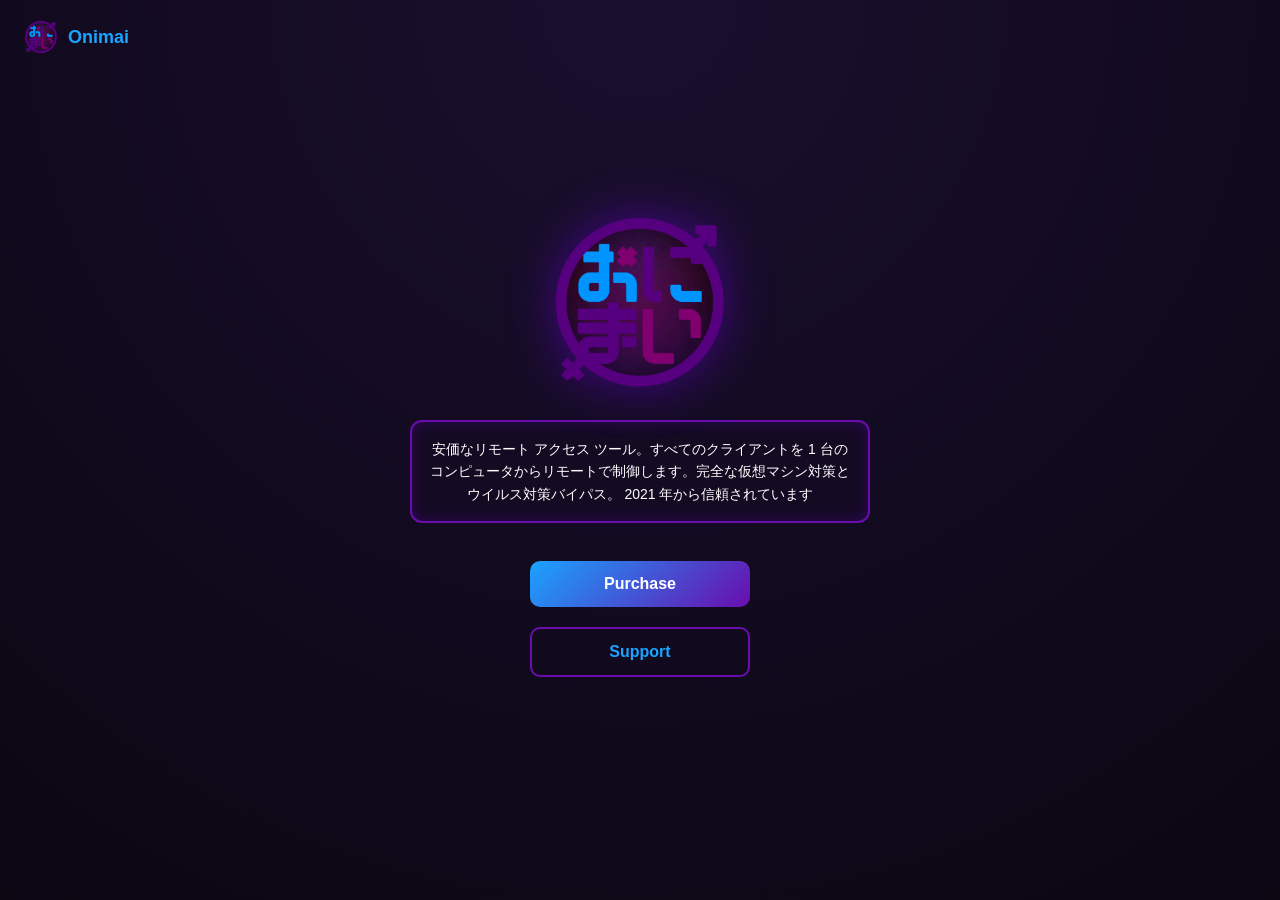
<file: index.html>
<!DOCTYPE html>
<html lang="en">
<head>
<meta charset="UTF-8">
<title>Onimai</title>
<style>
    :root {
        --purple: #6a0dad;
        --purple-dark: #3b0a52;
        --cyan: #1aa3ff;
        --bg: #0b0612;
    }

    * {
        box-sizing: border-box;
        font-family: "Segoe UI", sans-serif;
    }

    body {
        margin: 0;
        background: radial-gradient(circle at top, #1a0f2e, var(--bg));
        color: white;
        height: 100vh;
        display: flex;
        flex-direction: column;
        align-items: center;
        justify-content: center;
    }

    /* Top-left branding */
    .top-left {
        position: absolute;
        top: 20px;
        left: 24px;
        display: flex;
        align-items: center;
        gap: 10px;
    }

    .top-left img {
        width: 34px;
        height: 34px;
    }

    .top-left span {
        font-size: 18px;
        font-weight: 600;
        color: var(--cyan);
    }

    .container {
        text-align: center;
        width: 100%;
        max-width: 500px;
        padding: 0 20px;
    }

    .main-icon {
        width: 180px;
        margin-bottom: 24px;
        filter: drop-shadow(0 0 25px rgba(122, 0, 255, 0.45));
    }

    .description {
        width: 100%;
        padding: 16px;
        margin-bottom: 28px;
    
        background: rgba(20, 10, 35, 0.85);
        color: white;
    
        border: 2px solid var(--purple);
        border-radius: 12px;
    
        font-size: 14px;
        line-height: 1.6;
        text-align: center;
    
        box-shadow: inset 0 0 15px rgba(122, 0, 255, 0.25);
    }


    .description::placeholder {
        color: rgba(200, 170, 255, 0.5);
    }

    .description:focus {
        border-color: var(--cyan);
        box-shadow: 0 0 18px rgba(26, 163, 255, 0.45);
    }

    .btn {
        width: 220px;
        padding: 14px;
        margin: 10px 0;
        font-size: 16px;
        font-weight: 600;
        border-radius: 10px;
        border: none;
        cursor: pointer;
        transition: all 0.25s ease;
    }

    .purchase {
        background: linear-gradient(135deg, var(--cyan), var(--purple));
        color: white;
    }

    .purchase:hover {
        transform: translateY(-2px);
        box-shadow: 0 0 20px rgba(26, 163, 255, 0.6);
    }

    .support {
        background: transparent;
        color: var(--cyan);
        border: 2px solid var(--purple);
    }

    .support:hover {
        background: var(--purple-dark);
        box-shadow: 0 0 15px rgba(106, 13, 173, 0.6);
    }
</style>
</head>
<body>

<!-- Top-left -->
<div class="top-left">
    <img src="onimai.png" alt="Onimai Icon">
    <span>Onimai</span>
</div>

<!-- Center -->
<div class="container">
    <img src="onimai.png" alt="Onimai Logo" class="main-icon">

    <div class="description">
        安価なリモート アクセス ツール。すべてのクライアントを 1 台のコンピュータからリモートで制御します。完全な仮想マシン対策とウイルス対策バイパス。 2021 年から信頼されています
    </div>


    <button class="btn purchase">Purchase</button>
    <br>
    <button class="btn support">Support</button>
</div>

</body>
</html>
</file>
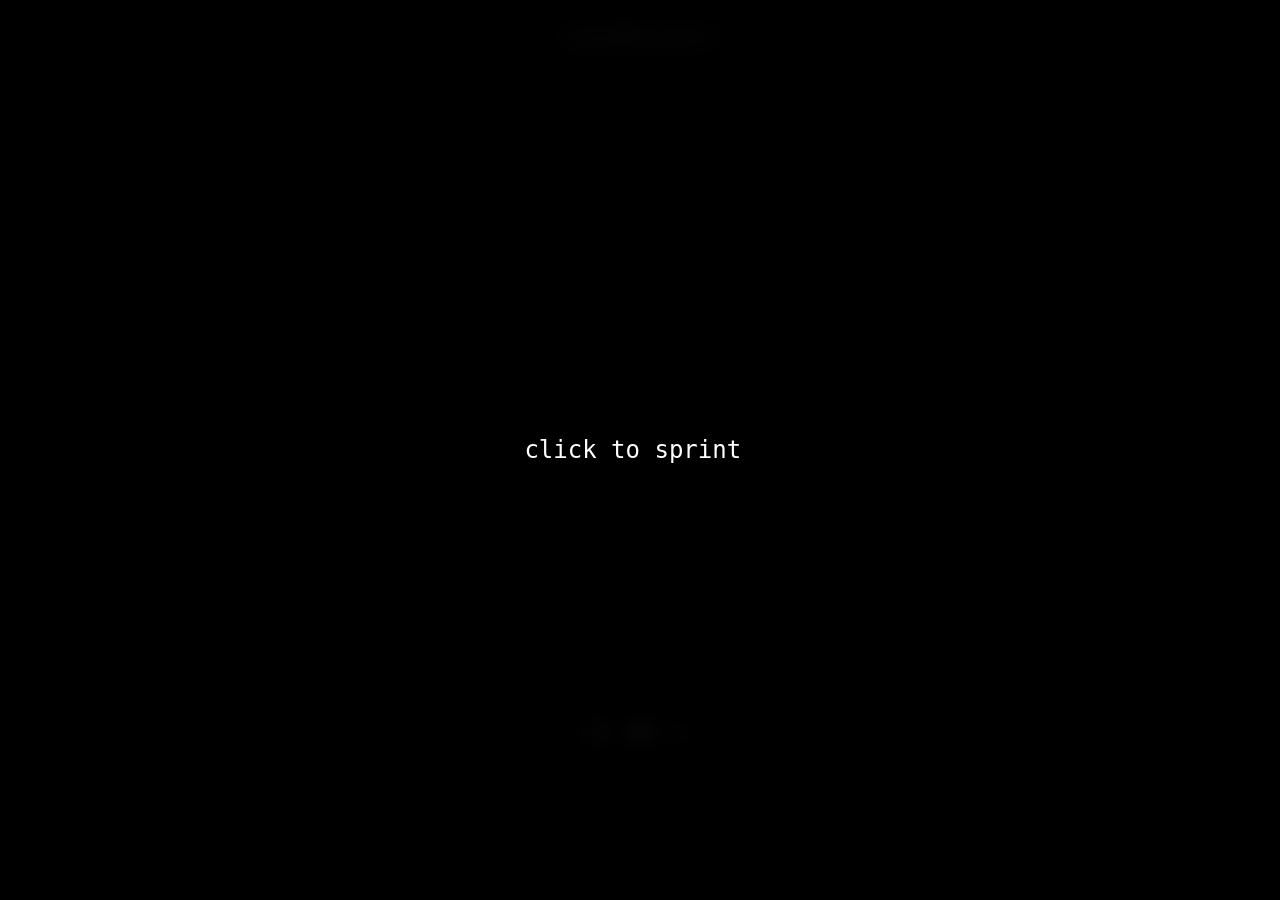
<file: outsekky/index.html>
<!DOCTYPE html>
<html lang="en">
<head>
    <meta charset="UTF-8">
    <meta name="viewport" content="width=device-width, initial-scale=1.0">
    <title>outsector' profile</title>
    <link rel="icon" type="image/x-icon" href="/assets/favicon.ico">

    
    <style>
        * {
            margin: 0;
            padding: 0;
            box-sizing: border-box;
            font-family: 'SimSun', monospace;
        }


        body {
            background-color: #000;
            color: #fff;
            overflow: hidden;
        }

        .container {
            width: 100%;
            height: 100vh;
            position: relative;
        }

        #background {
            position: fixed;
            top: 0;
            left: 0;
            width: 100%;
            height: 100%;
            object-fit: cover;
            z-index: 1;
            pointer-events: none;
        }

        .hidden {
            display: none !important;
        }

        
        .controls {
            position: fixed;
            bottom: calc(50% - 240px - 10px);
            left: 50%;
            transform: translateX(-50%);
            display: flex;
            gap: 10px;
            z-index: 20;
            background: rgba(0, 0, 0, 0.7);
            padding: 5px 10px;
            border-radius: 20px;
            backdrop-filter: blur(5px);
        }

        .theme-button {
            width: 30px;
            height: 30px;
            border-radius: 50%;
            border: 2px solid rgba(255, 255, 255, 0.3);
            background-color: rgba(0, 0, 0, 0.5);
            cursor: pointer;
            display: flex;
            align-items: center;
            justify-content: center;
            transition: all 0.3s;
            font-size: 14px;
            font-weight: bold;
        }

        .theme-button:hover {
            transform: scale(1.1);
            border-color: rgba(255, 255, 255, 0.8);
        }

        
        .volume-control {
            display: flex;
            align-items: center;
            gap: 8px;
        }

        .volume-icon {
            width: 20px;
            height: 20px;
            cursor: pointer;
            display: flex;
            color: white;
        }

        .slider {
            -webkit-appearance: none;
            appearance: none;
            width: 80px;
            height: 5px;
            border-radius: 5px;
            background: rgba(255, 255, 255, 0.3);
            outline: none;
        }

        .slider::-webkit-slider-thumb {
            -webkit-appearance: none;
            appearance: none;
            width: 12px;
            height: 12px;
            border-radius: 50%;
            background: white;
            cursor: pointer;
        }

        
        .transparency-control {
            display: flex;
            align-items: center;
            gap: 8px;
        }

        .transparency-icon {
            width: 20px;
            height: 20px;
            color: white;
        }

        
        .top-controls {
            position: fixed;
            bottom: calc(50% - 240px - 60px);
            left: 50%;
            transform: translateX(-50%);
            display: flex;
            align-items: center;
            gap: 15px;
            z-index: 20;
            background: rgba(0, 0, 0, 0.7);
            padding: 8px 12px;
            border-radius: 20px;
            backdrop-filter: blur(5px);
        }

        
        #profile-block {
            position: fixed;
            top: 50%;
            left: 50%;
            transform: translate(-50%, -50%);
            width: 820px;
            min-height: 332px;
            background: rgba(0, 0, 0, 0.7);
            border: 1px solid rgba(255, 255, 255, 0.2);
            padding: 20px;
            border-radius: 15px;
            z-index: 20;
            display: flex;
            flex-direction: column;
            gap: 15px;
            backdrop-filter: blur(10px);
            opacity: 0;
            transform-style: preserve-3d;
            transition: transform 0.5s ease-out;
            pointer-events: auto;
        }

        .profile-header {
            display: flex;
            align-items: flex-start;
            gap: 15px;
        }

        .profile-container {
            position: relative;
            width: 150px;
            height: 150px;
        }

        .profile-container::after {
            content: '';
            position: absolute;
            top: -2px;
            left: -2px;
            right: -2px;
            bottom: -2px;
            border-radius: 50%;
            background: radial-gradient(
                circle at 10px 10px,
                var(--primary-color, #00CED1) 10%,
                transparent 15%
            );
            animation: orbit 3s linear infinite;
            z-index: -1;
            filter: blur(1px);
            box-shadow: none;
        }

        .profile-container.fast-orbit::after {
            animation: fast-orbit 0.5s linear forwards;
        }

        .profile-picture {
            width: 150px;
            height: 150px;
            border-radius: 50%;
            object-fit: cover;
            cursor: pointer;
            pointer-events: auto;
            opacity: 1 !important;
        }

        .profile-info {
            flex: 1;
            display: flex;
            flex-direction: column;
        }

        .name-and-badges {
            display: flex;
            align-items: center;
            gap: 10px;
            margin-bottom: 10px;
        }

        #profile-name {
            font-family: 'SimSun', monospace;
            font-size: 32px;
            font-weight: bold;
            letter-spacing: 3px;
            color: #fff;
            filter: drop-shadow(0 0 8px rgba(255, 255, 255, 0.7));
            opacity: 1 !important;
        }

        .badge-group {
            display: flex;
            flex-wrap: wrap;
            gap: 8px;
        }

        .badge-container {
            position: relative;
            pointer-events: auto;
            opacity: 1 !important;
        }

        .badge-container .tooltip {
            visibility: hidden;
            width: 120px;
            background-color: rgba(0, 0, 0, 0.8);
            color: #fff;
            text-align: center;
            border-radius: 6px;
            padding: 5px 0;
            position: absolute;
            z-index: 100;
            bottom: 125%;
            left: 50%;
            margin-left: -60px;
            opacity: 0;
            transition: opacity 0.3s;
        }

        .badge-container:hover .tooltip {
            visibility: visible;
            opacity: 1 !important;
        }

        .badge-box {
            background: rgba(255, 255, 255, 0.15);
            padding: 2px;
            border-radius: 15px;
            display: inline-block;
        }

        .badge-box-inner {
            background: rgba(0, 0, 0, 0.5);
            padding: 5px;
            border-radius: 12px;
            display: flex;
            gap: 8px;
            box-shadow: inset 0 0 10px rgba(255, 255, 255, 0.2);
        }

        .badge {
            width: 22px;
            height: 22px;
            transition: transform 0.3s;
            pointer-events: auto;
            opacity: 1 !important;
        }

        .badge:hover {
            transform: scale(1.2);
        }

        #profile-bio {
            color: rgba(255, 255, 255, 0.8);
            font-size: 18px;
            line-height: 1.5;
            margin-bottom: 10px;
            opacity: 1 !important;
        }

        .bio-separator {
            width: 100%;
            height: 1px;
            background: rgba(255, 255, 255, 0.2);
            margin: 20px 0;
            opacity: 1 !important;
        }

        .profile-footer {
            display: flex;
            flex-direction: column;
            gap: 5px;
            width: 100%;
            margin-top: auto;
        }

        .visitor-counter {
            display: flex;
            align-items: center;
            gap: 8px;
            background: rgba(255, 255, 255, 0.1);
            padding: 8px 15px;
            border-radius: 20px;
            font-size: 14px;
            align-self: flex-start;
            position: relative;
            pointer-events: auto;
            opacity: 1 !important;
        }

        .visitor-icon {
            width: 18px;
            height: 18px;
            color: white;
            opacity: 1 !important;
        }

        .visitor-counter .tooltip {
            visibility: hidden;
            width: 120px;
            background-color: rgba(0, 0, 0, 0.8);
            color: #fff;
            text-align: center;
            border-radius: 6px;
            padding: 5px 0;
            position: absolute;
            z-index: 100;
            top: -35px;
            left: 50%;
            margin-left: -60px;
            opacity: 0;
            transition: opacity 0.3s;
        }

        .visitor-counter:hover .tooltip {
            visibility: visible;
            opacity: 1 !important;
        }

        #visitor-count {
            opacity: 1 !important;
        }

        .social-links {
            display: flex;
            justify-content: center;
            gap: 12px;
            margin-top: 0;
            pointer-events: auto;
            opacity: 1 !important;
        }

        .social-icon {
            width: 36px;
            height: 36px;
            transition: transform 0.3s ease;
            filter: drop-shadow(0 0 8px rgba(255, 255, 255, 0.7));
            pointer-events: auto;
            opacity: 1 !important;
        }

        .social-icon:hover {
            transform: scale(1.4) rotateY(15deg);
        }

        
        #skills-block {
            position: fixed;
            top: 50%;
            left: 50%;
            transform: translate(-50%, -50%);
            width: 820px;
            min-height: 332px;
            background: rgba(0, 0, 0, 0.7);
            border: 1px solid rgba(255, 255, 255, 0.2);
            padding: 20px;
            border-radius: 15px;
            z-index: 20;
            display: flex;
            flex-direction: column;
            gap: 15px;
            backdrop-filter: blur(10px);
            transform-style: preserve-3d;
            transition: transform 0.5s ease-out;
        }

        .skills-title {
            text-align: center;
            font-size: 24px;
            margin-bottom: 15px;
        }

        .skill {
            display: flex;
            flex-direction: column;
            gap: 5px;
        }

        .skill-name {
            display: flex;
            justify-content: space-between;
            align-items: center;
        }

        .skill-icon {
            width: 22px;
            height: 22px;
            margin-right: 8px;
        }

        .skill-bar-container {
            height: 10px;
            background: rgba(255, 255, 255, 0.1);
            border-radius: 5px;
            overflow: hidden;
        }

        .skill-bar {
            height: 100%;
            border-radius: 5px;
            width: 0%;
            transition: width 2s;
        }

        #python-bar {
            background: linear-gradient(90deg, #3672cc, #174ea0);
        }

        #java-bar {
            background: linear-gradient(90deg, #4facfe, #00f2fe);
        }

        #css3-bar {
            background: linear-gradient(90deg, #2258eb, #416ee9);
        }

        #html5-bar {
            background: linear-gradient(90deg, #ee6516, #b94909);
        }

        #javascript-bar {
            background: linear-gradient(90deg, #d8c629, #d8c629);
        }

        #nodejs-bar {
            background: linear-gradient(90deg, #4c8547, #3e8b37);
        }

        #typescript-bar {
            background: linear-gradient(90deg, #2d79c7, #1d62a7);
        }

        #csharp-bar {
            background: linear-gradient(90deg, #6921dd, #4b14a3);
        }

        
        #results-button-container {
            position: fixed;
            top: 20px;
            left: 50%;
            transform: translateX(-50%);
            z-index: 20;
        }

        #results-theme {
            background: rgba(0, 0, 0, 0.7);
            color: white;
            border: 1px solid rgba(255, 255, 255, 0.3);
            padding: 8px 15px;
            border-radius: 20px;
            cursor: pointer;
            font-family: 'SimSun', monospace;
            font-size: 14px;
            backdrop-filter: blur(5px);
            transition: all 0.3s;
        }

        #results-theme:hover {
            background: rgba(0, 0, 0, 0.9);
            border-color: rgba(255, 255, 255, 0.8);
        }

        #results-hint {
            position: absolute;
            background: rgba(0, 0, 0, 0.8);
            color: white;
            padding: 8px 12px;
            border-radius: 10px;
            font-size: 12px;
            width: 180px;
            text-align: center;
            pointer-events: none;
            z-index: 25;
            backdrop-filter: blur(5px);
            border: 1px solid rgba(255, 255, 255, 0.2);
        }

        #results-hint::before {
            content: '';
            position: absolute;
            top: -10px;
            left: 50%;
            transform: translateX(-50%);
            border-width: 0 10px 10px 10px;
            border-style: solid;
            border-color: transparent transparent rgba(0, 0, 0, 0.8) transparent;
        }

        
        .home-theme #profile-block,
        .home-theme #skills-block {
            border-color: rgba(0, 195, 255, 0.5);
        }

        .hacker-theme #profile-block,
        .hacker-theme #skills-block {
            border-color: rgba(0, 255, 0, 0.5);
        }

        .rain-theme #profile-block,
        .rain-theme #skills-block {
            border-color: rgba(100, 149, 237, 0.5);
        }

        .anime-theme #profile-block,
        .anime-theme #skills-block {
            border-color: rgba(255, 0, 255, 0.5);
        }

        .car-theme #profile-block,
        .car-theme #skills-block {
            border-color: rgba(255, 165, 0, 0.5);
        }

        
        .glitch {
            animation: glitch 0.2s ease-in-out;
        }

        @keyframes glitch {
            0% {
                transform: translate(0);
            }
            20% {
                transform: translate(-2px, 2px);
            }
            40% {
                transform: translate(-2px, -2px);
            }
            60% {
                transform: translate(2px, 2px);
            }
            80% {
                transform: translate(2px, -2px);
            }
            100% {
                transform: translate(0);
            }
        }

        @keyframes orbit {
            0% {
                transform: rotate(0deg);
            }
            100% {
                transform: rotate(360deg);
            }
        }

        @keyframes fast-orbit {
            0% {
                transform: rotate(0deg);
            }
            100% {
                transform: rotate(360deg);
            }
        }

        
        .cursor-trail {
            position: fixed;
            pointer-events: none;
            z-index: 9999;
        }

        .cursor-trail-dot {
            position: absolute;
            width: 6px;
            height: 6px;
            background-color: rgba(255, 255, 255, 0.8);
            border-radius: 50%;
            transform: translate(-50%, -50%);
            transition: opacity 0.3s ease;
        }

        
        #start-screen {
            position: fixed;
            top: 0;
            left: 0;
            width: 100%;
            height: 100vh;
            background: rgba(0, 0, 0, 0.9);
            backdrop-filter: blur(10px);
            display: flex;
            align-items: center;
            justify-content: center;
            z-index: 30;
            cursor: pointer;
        }

        #start-text {
            font-family: 'SimSun', monospace;
            font-size: 24px;
            color: #fff;
            text-align: center;
        }

        
        @media (max-width: 430px) {
            
            #profile-block, #skills-block {
                width: 90vw;
                max-width: 350px;
                min-height: 280px;
                padding: 15px;
                top: 50%;
                left: 50%;
                transform: translate(-50%, -50%);
            }

            .profile-header {
                flex-direction: column;
                align-items: center;
                gap: 10px;
            }

            .profile-container {
                width: 120px;
                height: 120px;
            }

            .profile-picture {
                width: 120px;
                height: 120px;
            }

            .profile-info {
                align-items: center;
                text-align: center;
            }

            .name-and-badges {
                flex-direction: column;
                align-items: center;
                gap: 8px;
            }

            #profile-name {
                font-size: 24px;
                letter-spacing: 2px;
            }

            .badge-group {
                justify-content: center;
                gap: 6px;
            }

            .badge {
                width: 18px;
                height: 18px;
            }

            .badge-container .tooltip {
                width: 100px;
                font-size: 12px;
                margin-left: -50px;
                bottom: 110%;
            }

            #profile-bio {
                font-size: 14px;
                line-height: 1.4;
            }

            .bio-separator {
                margin: 15px 0;
            }

            .social-links {
                gap: 10px;
                justify-content: center;
            }

            .social-icon {
                width: 32px;
                height: 32px;
            }

            .visitor-counter {
                font-size: 12px;
                padding: 6px 12px;
                align-self: center;
            }

            .visitor-icon {
                width: 16px;
                height: 16px;
            }

            .visitor-counter .tooltip {
                width: 100px;
                font-size: 12px;
                margin-left: -50px;
                top: -30px;
            }

            .skills-title {
                font-size: 18px;
                margin-bottom: 10px;
            }

            .skill-icon {
                width: 18px;
                height: 18px;
            }

            .skill-name span {
                font-size: 14px;
            }

            
            .controls {
                bottom: 20px;
                gap: 8px;
                padding: 5px 8px;
            }

            .theme-button {
                width: 28px;
                height: 28px;
                font-size: 12px;
            }

            
            .top-controls {
                bottom: 70px;
                gap: 10px;
                padding: 6px 10px;
            }

            .volume-control, .transparency-control {
                gap: 6px;
            }

            .volume-icon, .transparency-icon {
                width: 18px;
                height: 18px;
            }

            .slider {
                width: 60px;
                height: 4px;
            }

            .slider::-webkit-slider-thumb {
                width: 10px;
                height: 10px;
            }

            
            #results-button-container {
                top: 10px;
            }

            #results-theme {
                padding: 6px 12px;
                font-size: 12px;
            }

            #results-hint {
                width: 150px;
                font-size: 10px;
                padding: 6px 10px;
            }

            
            #start-text {
                font-size: 18px;
                padding: 0 20px;
            }
        }
    </style>
</head>
<body class="home-theme" onload="initMedia()">
    <div id="start-screen">
        <div id="start-text"></div>
    </div>

    <div class="container">
        <video id="background" autoplay loop muted playsinline webkit-playsinline> <source src="assets/background2.mp4" type="video/mp4"> </video>
        <div id="profile-block">
            <div class="profile-header">
                <div class="profile-container">
                    <img src="assets/profile.gif" alt="Profile" class="profile-picture">
                </div>
                <div class="profile-info">
                    <div class="name-and-badges">
                        <div id="profile-name">adbwifi</div>
                        <div class="badge-box">
                            <div class="badge-box-inner">
                                <div class="badge-group">
                                    <div class="badge-container">
                                        <img src="assets/verified.gif" alt="Verified" class="badge">
                                        <span class="tooltip">Verified</span>
                                    </div>
                                </div>
                            </div>
                        </div>
                    </div>
                    <div id="profile-bio"></div>
                </div>
            </div>

            <div class="bio-separator"></div>

            <div class="profile-footer">

                <div class="social-links">
                    <a href="https://discord.gg/seralyth" target="_blank">
                        <img src="assets/discord.png" alt="Discord" class="social-icon">
                    </a>
                    <a href="https://github.com/outsector" target="_blank">
                        <img src="assets/github.png" alt="GitHub" class="social-icon">
                    </a>
                    <a href="https://www.youtube.com/@outsector" target="_blank">
                        <img src="assets/youtube.png" alt="YouTube" class="social-icon">
                   </a>
                </div>


                <div class="visitor-counter">
                    <svg class="visitor-icon" viewBox="0 0 24 24" fill="none" stroke="currentColor">
                        <path stroke-linecap="round" stroke-linejoin="round" stroke-width="2" d="M15 12a3 3 0 11-6 0 3 3 0 016 0z"></path>
                        <path stroke-linecap="round" stroke-linejoin="round" stroke-width="2" d="M2.458 12C3.732 7.943 7.523 5 12 5c4.478 0 8.268 2.943 9.542 7-1.274 4.057-5.064 7-9.542 7-4.477 0-8.268-2.943-9.542-7z"></path>
                    </svg>
                    <span id="visitor-count">21234</span>
                    <span class="tooltip">Profile Views</span>
                </div>
            </div>
        </div>

        <div id="skills-block" class="hidden">
            <h2 class="skills-title">Programming Skills</h2>

            <div class="skill">
                <div class="skill-name">
                    <img src="assets/csharp.png" alt="C#" class="skill-icon">
                    <span>C#</span>
                    <span>100%</span>
                </div>
                <div class="skill-bar-container">
                    <div id="csharp-bar" class="skill-bar"></div>
                </div>
            </div>

            <div class="skill">
                <div class="skill-name">
                    <img src="assets/python.png" alt="Python" class="skill-icon">
                    <span>Python</span>
                    <span>95%</span>
                </div>
                <div class="skill-bar-container">
                    <div id="python-bar" class="skill-bar"></div>
                </div>
            </div>

            <div class="skill">
                <div class="skill-name">
                    <img src="assets/javascript.png" alt="JavaScript" class="skill-icon">
                    <span>JavaScript</span>
                    <span>75%</span>
                </div>
                <div class="skill-bar-container">
                    <div id="javascript-bar" class="skill-bar"></div>
                </div>
            </div>

            <div class="skill">
                <div class="skill-name">
                    <img src="assets/typescript.png" alt="TypeScript" class="skill-icon">
                    <span>TypeScript</span>
                    <span>75%</span>
                </div>
                <div class="skill-bar-container">
                    <div id="typescript-bar" class="skill-bar"></div>
                </div>
            </div>

            <div class="skill">
                <div class="skill-name">
                    <img src="assets/css3.png" alt="CSS3" class="skill-icon">
                    <span>CSS3</span>
                    <span>70%</span>
                </div>
                <div class="skill-bar-container">
                    <div id="css3-bar" class="skill-bar"></div>
                </div>
            </div>

            <div class="skill">
                <div class="skill-name">
                    <img src="assets/nodejs.png" alt="Node.js" class="skill-icon">
                    <span>Node.js</span>
                    <span>70%</span>
                </div>
                <div class="skill-bar-container">
                    <div id="nodejs-bar" class="skill-bar"></div>
                </div>
            </div>

            <div class="skill">
                <div class="skill-name">
                    <img src="assets/html5.png" alt="HTML5" class="skill-icon">
                    <span>HTML5</span>
                    <span>65%</span>
                </div>
                <div class="skill-bar-container">
                    <div id="html5-bar" class="skill-bar"></div>
                </div>
            </div>

            <div class="skill">
                <div class="skill-name">
                    <img src="assets/java.png" alt="Java" class="skill-icon">
                    <span>Java</span>
                    <span>35%</span>
                </div>
                <div class="skill-bar-container">
                    <div id="java-bar" class="skill-bar"></div>
                </div>
            </div>
        </div>

        <div id="results-button-container">
            <button id="results-theme">Programming Skills</button>
            <div id="results-hint" class="hidden">Click again to return to profile</div>
        </div>

        <div class="top-controls">
            <div class="volume-control">
                <svg id="volume-icon" class="volume-icon" viewBox="0 0 24 24" fill="none" stroke="currentColor">
                    <path stroke-linecap="round" stroke-linejoin="round" stroke-width="2" d="M15.536 8.464a5 5 0 010 7.072m2.828-9.9a9 9 0 010 12.728M5.586 15H4a1 1 0 01-1-1v-4a1 1 0 011-1h1.586l4.707-4.707C10.923 3.663 12 4.109 12 5v14c0 .891-1.077 1.337-1.707.707L5.586 15z"></path>
                </svg>
                <input id="volume-slider" class="slider" type="range" min="0" max="1" step="0.01" value="0.3">
            </div>
        </div>
    </div>


   <audio id="background-music" loop>
   <source src="assets/" type="audio/mp3">
    </audio>

    <script src="https://cdnjs.cloudflare.com/ajax/libs/gsap/3.12.2/gsap.min.js"></script>
    <script src="out.js"></script>
</body>
</html>
</file>
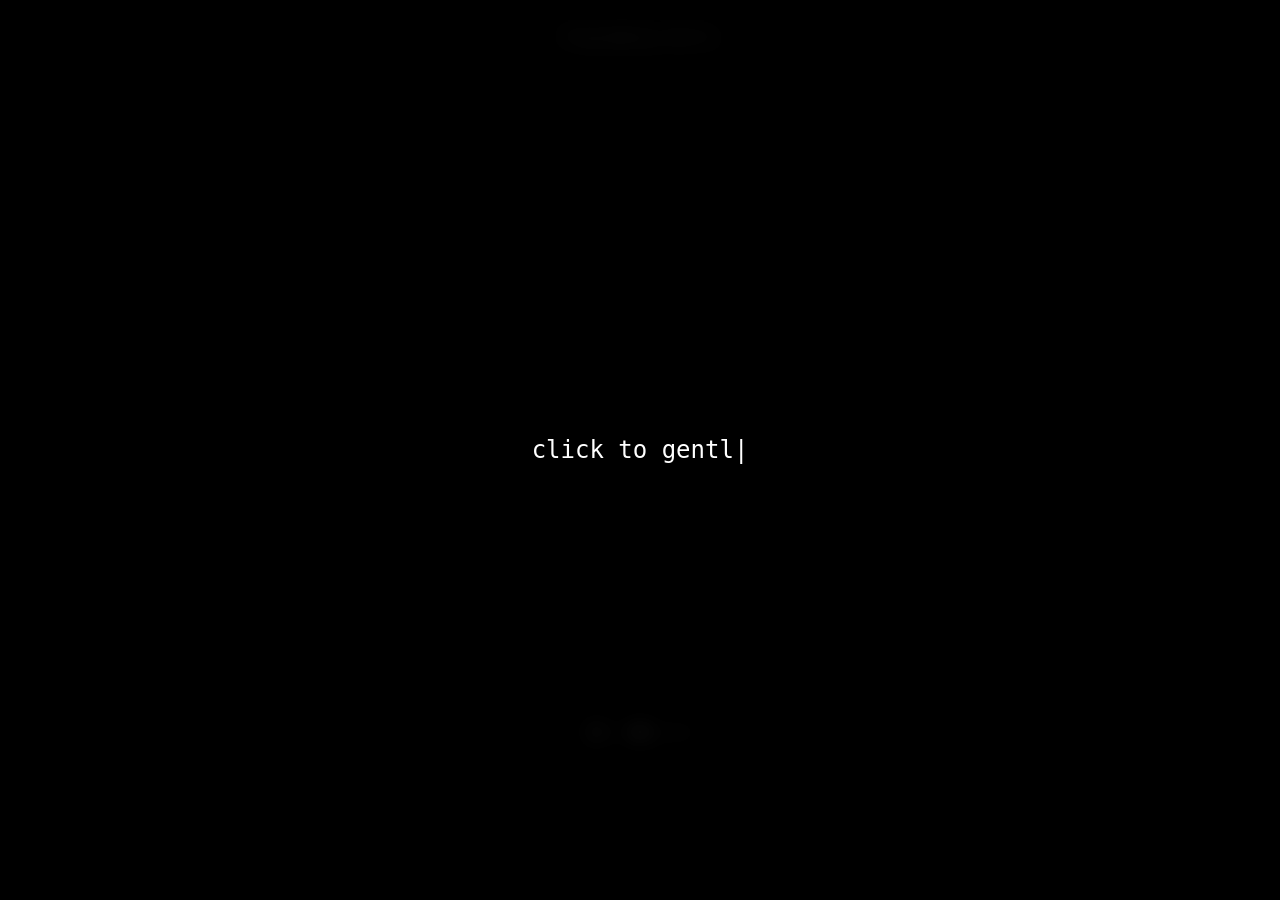
<file: robotnikjones/index.html>
<!DOCTYPE html>
<html lang="en">
<head>
    <meta charset="UTF-8">
    <meta name="viewport" content="width=device-width, initial-scale=1.0">
    <title>robotnikjones' profile</title>
    <link rel="icon" type="image/x-icon" href="/assets/favicon.ico">

    
    <style>
        * {
            margin: 0;
            padding: 0;
            box-sizing: border-box;
            font-family: 'SimSun', monospace;
        }


        body {
            background-color: #000;
            color: #fff;
            overflow: hidden;
        }

        .container {
            width: 100%;
            height: 100vh;
            position: relative;
        }

        #background {
            position: fixed;
            top: 0;
            left: 0;
            width: 100%;
            height: 100%;
            object-fit: cover;
            z-index: 1;
            pointer-events: none;
        }

        .hidden {
            display: none !important;
        }

        
        .controls {
            position: fixed;
            bottom: calc(50% - 240px - 10px);
            left: 50%;
            transform: translateX(-50%);
            display: flex;
            gap: 10px;
            z-index: 20;
            background: rgba(0, 0, 0, 0.7);
            padding: 5px 10px;
            border-radius: 20px;
            backdrop-filter: blur(5px);
        }

        .theme-button {
            width: 30px;
            height: 30px;
            border-radius: 50%;
            border: 2px solid rgba(255, 255, 255, 0.3);
            background-color: rgba(0, 0, 0, 0.5);
            cursor: pointer;
            display: flex;
            align-items: center;
            justify-content: center;
            transition: all 0.3s;
            font-size: 14px;
            font-weight: bold;
        }

        .theme-button:hover {
            transform: scale(1.1);
            border-color: rgba(255, 255, 255, 0.8);
        }

        
        .volume-control {
            display: flex;
            align-items: center;
            gap: 8px;
        }

        .volume-icon {
            width: 20px;
            height: 20px;
            cursor: pointer;
            display: flex;
            color: white;
        }

        .slider {
            -webkit-appearance: none;
            appearance: none;
            width: 80px;
            height: 5px;
            border-radius: 5px;
            background: rgba(255, 255, 255, 0.3);
            outline: none;
        }

        .slider::-webkit-slider-thumb {
            -webkit-appearance: none;
            appearance: none;
            width: 12px;
            height: 12px;
            border-radius: 50%;
            background: white;
            cursor: pointer;
        }

        
        .transparency-control {
            display: flex;
            align-items: center;
            gap: 8px;
        }

        .transparency-icon {
            width: 20px;
            height: 20px;
            color: white;
        }

        
        .top-controls {
            position: fixed;
            bottom: calc(50% - 240px - 60px);
            left: 50%;
            transform: translateX(-50%);
            display: flex;
            align-items: center;
            gap: 15px;
            z-index: 20;
            background: rgba(0, 0, 0, 0.7);
            padding: 8px 12px;
            border-radius: 20px;
            backdrop-filter: blur(5px);
        }

        
        #profile-block {
            position: fixed;
            top: 50%;
            left: 50%;
            transform: translate(-50%, -50%);
            width: 820px;
            min-height: 332px;
            background: rgba(0, 0, 0, 0.7);
            border: 1px solid rgba(255, 255, 255, 0.2);
            padding: 20px;
            border-radius: 15px;
            z-index: 20;
            display: flex;
            flex-direction: column;
            gap: 15px;
            backdrop-filter: blur(10px);
            opacity: 0;
            transform-style: preserve-3d;
            transition: transform 0.5s ease-out;
            pointer-events: auto;
        }

        .profile-header {
            display: flex;
            align-items: flex-start;
            gap: 15px;
        }

        .profile-container {
            position: relative;
            width: 150px;
            height: 150px;
        }

        .profile-container::after {
            content: '';
            position: absolute;
            top: -2px;
            left: -2px;
            right: -2px;
            bottom: -2px;
            border-radius: 50%;
            background: radial-gradient(
                circle at 10px 10px,
                var(--primary-color, #00CED1) 10%,
                transparent 15%
            );
            animation: orbit 3s linear infinite;
            z-index: -1;
            filter: blur(1px);
            box-shadow: none;
        }

        .profile-container.fast-orbit::after {
            animation: fast-orbit 0.5s linear forwards;
        }

        .profile-picture {
            width: 150px;
            height: 150px;
            border-radius: 50%;
            object-fit: cover;
            cursor: pointer;
            pointer-events: auto;
            opacity: 1 !important;
        }

        .profile-info {
            flex: 1;
            display: flex;
            flex-direction: column;
        }

        .name-and-badges {
            display: flex;
            align-items: center;
            gap: 10px;
            margin-bottom: 10px;
        }

        #profile-name {
            font-family: 'SimSun', monospace;
            font-size: 32px;
            font-weight: bold;
            letter-spacing: 3px;
            color: #fff;
            filter: drop-shadow(0 0 8px rgba(255, 255, 255, 0.7));
            opacity: 1 !important;
        }

        .badge-group {
            display: flex;
            flex-wrap: wrap;
            gap: 8px;
        }

        .badge-container {
            position: relative;
            pointer-events: auto;
            opacity: 1 !important;
        }

        .badge-container .tooltip {
            visibility: hidden;
            width: 120px;
            background-color: rgba(0, 0, 0, 0.8);
            color: #fff;
            text-align: center;
            border-radius: 6px;
            padding: 5px 0;
            position: absolute;
            z-index: 100;
            bottom: 125%;
            left: 50%;
            margin-left: -60px;
            opacity: 0;
            transition: opacity 0.3s;
        }

        .badge-container:hover .tooltip {
            visibility: visible;
            opacity: 1 !important;
        }

        .badge-box {
            background: rgba(255, 255, 255, 0.15);
            padding: 2px;
            border-radius: 15px;
            display: inline-block;
        }

        .badge-box-inner {
            background: rgba(0, 0, 0, 0.5);
            padding: 5px;
            border-radius: 12px;
            display: flex;
            gap: 8px;
            box-shadow: inset 0 0 10px rgba(255, 255, 255, 0.2);
        }

        .badge {
            width: 22px;
            height: 22px;
            transition: transform 0.3s;
            pointer-events: auto;
            opacity: 1 !important;
        }

        .badge:hover {
            transform: scale(1.2);
        }

        #profile-bio {
            color: rgba(255, 255, 255, 0.8);
            font-size: 18px;
            line-height: 1.5;
            margin-bottom: 10px;
            opacity: 1 !important;
        }

        .bio-separator {
            width: 100%;
            height: 1px;
            background: rgba(255, 255, 255, 0.2);
            margin: 20px 0;
            opacity: 1 !important;
        }

        .profile-footer {
            display: flex;
            flex-direction: column;
            gap: 5px;
            width: 100%;
            margin-top: auto;
        }

        .visitor-counter {
            display: flex;
            align-items: center;
            gap: 8px;
            background: rgba(255, 255, 255, 0.1);
            padding: 8px 15px;
            border-radius: 20px;
            font-size: 14px;
            align-self: flex-start;
            position: relative;
            pointer-events: auto;
            opacity: 1 !important;
        }

        .visitor-icon {
            width: 18px;
            height: 18px;
            color: white;
            opacity: 1 !important;
        }

        .visitor-counter .tooltip {
            visibility: hidden;
            width: 120px;
            background-color: rgba(0, 0, 0, 0.8);
            color: #fff;
            text-align: center;
            border-radius: 6px;
            padding: 5px 0;
            position: absolute;
            z-index: 100;
            top: -35px;
            left: 50%;
            margin-left: -60px;
            opacity: 0;
            transition: opacity 0.3s;
        }

        .visitor-counter:hover .tooltip {
            visibility: visible;
            opacity: 1 !important;
        }

        #visitor-count {
            opacity: 1 !important;
        }

        .social-links {
            display: flex;
            justify-content: center;
            gap: 12px;
            margin-top: 0;
            pointer-events: auto;
            opacity: 1 !important;
        }

        .social-icon {
            width: 36px;
            height: 36px;
            transition: transform 0.3s ease;
            filter: drop-shadow(0 0 8px rgba(255, 255, 255, 0.7));
            pointer-events: auto;
            opacity: 1 !important;
        }

        .social-icon:hover {
            transform: scale(1.4) rotateY(15deg);
        }

        
        #skills-block {
            position: fixed;
            top: 50%;
            left: 50%;
            transform: translate(-50%, -50%);
            width: 820px;
            min-height: 332px;
            background: rgba(0, 0, 0, 0.7);
            border: 1px solid rgba(255, 255, 255, 0.2);
            padding: 20px;
            border-radius: 15px;
            z-index: 20;
            display: flex;
            flex-direction: column;
            gap: 15px;
            backdrop-filter: blur(10px);
            transform-style: preserve-3d;
            transition: transform 0.5s ease-out;
        }

        .skills-title {
            text-align: center;
            font-size: 24px;
            margin-bottom: 15px;
        }

        .skill {
            display: flex;
            flex-direction: column;
            gap: 5px;
        }

        .skill-name {
            display: flex;
            justify-content: space-between;
            align-items: center;
        }

        .skill-icon {
            width: 22px;
            height: 22px;
            margin-right: 8px;
        }

        .skill-bar-container {
            height: 10px;
            background: rgba(255, 255, 255, 0.1);
            border-radius: 5px;
            overflow: hidden;
        }

        .skill-bar {
            height: 100%;
            border-radius: 5px;
            width: 0%;
            transition: width 2s;
        }

        #python-bar {
            background: linear-gradient(90deg, #3672cc, #174ea0);
        }

        #java-bar {
            background: linear-gradient(90deg, #4facfe, #00f2fe);
        }

        #css3-bar {
            background: linear-gradient(90deg, #2258eb, #416ee9);
        }

        #html5-bar {
            background: linear-gradient(90deg, #ee6516, #b94909);
        }

        #javascript-bar {
            background: linear-gradient(90deg, #d8c629, #d8c629);
        }

        #nodejs-bar {
            background: linear-gradient(90deg, #4c8547, #3e8b37);
        }

        #typescript-bar {
            background: linear-gradient(90deg, #2d79c7, #1d62a7);
        }

        #csharp-bar {
            background: linear-gradient(90deg, #6921dd, #4b14a3);
        }

        
        #results-button-container {
            position: fixed;
            top: 20px;
            left: 50%;
            transform: translateX(-50%);
            z-index: 20;
        }

        #results-theme {
            background: rgba(0, 0, 0, 0.7);
            color: white;
            border: 1px solid rgba(255, 255, 255, 0.3);
            padding: 8px 15px;
            border-radius: 20px;
            cursor: pointer;
            font-family: 'SimSun', monospace;
            font-size: 14px;
            backdrop-filter: blur(5px);
            transition: all 0.3s;
        }

        #results-theme:hover {
            background: rgba(0, 0, 0, 0.9);
            border-color: rgba(255, 255, 255, 0.8);
        }

        #results-hint {
            position: absolute;
            background: rgba(0, 0, 0, 0.8);
            color: white;
            padding: 8px 12px;
            border-radius: 10px;
            font-size: 12px;
            width: 180px;
            text-align: center;
            pointer-events: none;
            z-index: 25;
            backdrop-filter: blur(5px);
            border: 1px solid rgba(255, 255, 255, 0.2);
        }

        #results-hint::before {
            content: '';
            position: absolute;
            top: -10px;
            left: 50%;
            transform: translateX(-50%);
            border-width: 0 10px 10px 10px;
            border-style: solid;
            border-color: transparent transparent rgba(0, 0, 0, 0.8) transparent;
        }

        
        .home-theme #profile-block,
        .home-theme #skills-block {
            border-color: rgba(0, 195, 255, 0.5);
        }

        .hacker-theme #profile-block,
        .hacker-theme #skills-block {
            border-color: rgba(0, 255, 0, 0.5);
        }

        .rain-theme #profile-block,
        .rain-theme #skills-block {
            border-color: rgba(100, 149, 237, 0.5);
        }

        .anime-theme #profile-block,
        .anime-theme #skills-block {
            border-color: rgba(255, 0, 255, 0.5);
        }

        .car-theme #profile-block,
        .car-theme #skills-block {
            border-color: rgba(255, 165, 0, 0.5);
        }

        
        .glitch {
            animation: glitch 0.2s ease-in-out;
        }

        @keyframes glitch {
            0% {
                transform: translate(0);
            }
            20% {
                transform: translate(-2px, 2px);
            }
            40% {
                transform: translate(-2px, -2px);
            }
            60% {
                transform: translate(2px, 2px);
            }
            80% {
                transform: translate(2px, -2px);
            }
            100% {
                transform: translate(0);
            }
        }

        @keyframes orbit {
            0% {
                transform: rotate(0deg);
            }
            100% {
                transform: rotate(360deg);
            }
        }

        @keyframes fast-orbit {
            0% {
                transform: rotate(0deg);
            }
            100% {
                transform: rotate(360deg);
            }
        }

        
        .cursor-trail {
            position: fixed;
            pointer-events: none;
            z-index: 9999;
        }

        .cursor-trail-dot {
            position: absolute;
            width: 6px;
            height: 6px;
            background-color: rgba(255, 255, 255, 0.8);
            border-radius: 50%;
            transform: translate(-50%, -50%);
            transition: opacity 0.3s ease;
        }

        
        #start-screen {
            position: fixed;
            top: 0;
            left: 0;
            width: 100%;
            height: 100vh;
            background: rgba(0, 0, 0, 0.9);
            backdrop-filter: blur(10px);
            display: flex;
            align-items: center;
            justify-content: center;
            z-index: 30;
            cursor: pointer;
        }

        #start-text {
            font-family: 'SimSun', monospace;
            font-size: 24px;
            color: #fff;
            text-align: center;
        }

        
        @media (max-width: 430px) {
            
            #profile-block, #skills-block {
                width: 90vw;
                max-width: 350px;
                min-height: 280px;
                padding: 15px;
                top: 50%;
                left: 50%;
                transform: translate(-50%, -50%);
            }

            .profile-header {
                flex-direction: column;
                align-items: center;
                gap: 10px;
            }

            .profile-container {
                width: 120px;
                height: 120px;
            }

            .profile-picture {
                width: 120px;
                height: 120px;
            }

            .profile-info {
                align-items: center;
                text-align: center;
            }

            .name-and-badges {
                flex-direction: column;
                align-items: center;
                gap: 8px;
            }

            #profile-name {
                font-size: 24px;
                letter-spacing: 2px;
            }

            .badge-group {
                justify-content: center;
                gap: 6px;
            }

            .badge {
                width: 18px;
                height: 18px;
            }

            .badge-container .tooltip {
                width: 100px;
                font-size: 12px;
                margin-left: -50px;
                bottom: 110%;
            }

            #profile-bio {
                font-size: 14px;
                line-height: 1.4;
            }

            .bio-separator {
                margin: 15px 0;
            }

            .social-links {
                gap: 10px;
                justify-content: center;
            }

            .social-icon {
                width: 32px;
                height: 32px;
            }

            .visitor-counter {
                font-size: 12px;
                padding: 6px 12px;
                align-self: center;
            }

            .visitor-icon {
                width: 16px;
                height: 16px;
            }

            .visitor-counter .tooltip {
                width: 100px;
                font-size: 12px;
                margin-left: -50px;
                top: -30px;
            }

            .skills-title {
                font-size: 18px;
                margin-bottom: 10px;
            }

            .skill-icon {
                width: 18px;
                height: 18px;
            }

            .skill-name span {
                font-size: 14px;
            }

            
            .controls {
                bottom: 20px;
                gap: 8px;
                padding: 5px 8px;
            }

            .theme-button {
                width: 28px;
                height: 28px;
                font-size: 12px;
            }

            
            .top-controls {
                bottom: 70px;
                gap: 10px;
                padding: 6px 10px;
            }

            .volume-control, .transparency-control {
                gap: 6px;
            }

            .volume-icon, .transparency-icon {
                width: 18px;
                height: 18px;
            }

            .slider {
                width: 60px;
                height: 4px;
            }

            .slider::-webkit-slider-thumb {
                width: 10px;
                height: 10px;
            }

            
            #results-button-container {
                top: 10px;
            }

            #results-theme {
                padding: 6px 12px;
                font-size: 12px;
            }

            #results-hint {
                width: 150px;
                font-size: 10px;
                padding: 6px 10px;
            }

            
            #start-text {
                font-size: 18px;
                padding: 0 20px;
            }
        }
    </style>
</head>
<body class="home-theme" onload="initMedia()">
    <div id="start-screen">
        <div id="start-text"></div>
    </div>

    <div class="container">
        <video id="background" autoplay loop muted playsinline webkit-playsinline> <source src="assets/background2.mp4" type="video/mp4"> </video>
        <div id="profile-block">
            <div class="profile-header">
                <div class="profile-container">
                    <img src="assets/profile.gif" alt="Profile" class="profile-picture">
                </div>
                <div class="profile-info">
                    <div class="name-and-badges">
                        <div id="profile-name">adbwifi</div>
                        <div class="badge-box">
                            <div class="badge-box-inner">
                                <div class="badge-group">
                                    <div class="badge-container">
                                        <img src="assets/verified.gif" alt="Verified" class="badge">
                                        <span class="tooltip">Verified</span>
                                    </div>
                                </div>
                            </div>
                        </div>
                    </div>
                    <div id="profile-bio"></div>
                </div>
            </div>

            <div class="bio-separator"></div>

            <div class="profile-footer">

                <div class="social-links">
                    <a href="https://discord.gg/seralythsoftware" target="_blank">
                        <img src="assets/discord.png" alt="Discord" class="social-icon">
                    </a>
                    <a href="https://github.com/outsector" target="_blank">
                        <img src="assets/github.png" alt="GitHub" class="social-icon">
                    </a>
                    <a href="https://www.youtube.com/@robotnicjones" target="_blank">
                        <img src="assets/youtube.png" alt="YouTube" class="social-icon">
                   </a>
                </div>


                <div class="visitor-counter">
                    <svg class="visitor-icon" viewBox="0 0 24 24" fill="none" stroke="currentColor">
                        <path stroke-linecap="round" stroke-linejoin="round" stroke-width="2" d="M15 12a3 3 0 11-6 0 3 3 0 016 0z"></path>
                        <path stroke-linecap="round" stroke-linejoin="round" stroke-width="2" d="M2.458 12C3.732 7.943 7.523 5 12 5c4.478 0 8.268 2.943 9.542 7-1.274 4.057-5.064 7-9.542 7-4.477 0-8.268-2.943-9.542-7z"></path>
                    </svg>
                    <span id="visitor-count">21234</span>
                    <span class="tooltip">Profile Views</span>
                </div>
            </div>
        </div>

        <div id="skills-block" class="hidden">
            <h2 class="skills-title">Programming Skills</h2>

            <div class="skill">
                <div class="skill-name">
                    <img src="assets/csharp.png" alt="C#" class="skill-icon">
                    <span>C#</span>
                    <span>100%</span>
                </div>
                <div class="skill-bar-container">
                    <div id="csharp-bar" class="skill-bar"></div>
                </div>
            </div>

            <div class="skill">
                <div class="skill-name">
                    <img src="assets/python.png" alt="Python" class="skill-icon">
                    <span>Python</span>
                    <span>95%</span>
                </div>
                <div class="skill-bar-container">
                    <div id="python-bar" class="skill-bar"></div>
                </div>
            </div>

            <div class="skill">
                <div class="skill-name">
                    <img src="assets/javascript.png" alt="JavaScript" class="skill-icon">
                    <span>JavaScript</span>
                    <span>75%</span>
                </div>
                <div class="skill-bar-container">
                    <div id="javascript-bar" class="skill-bar"></div>
                </div>
            </div>

            <div class="skill">
                <div class="skill-name">
                    <img src="assets/typescript.png" alt="TypeScript" class="skill-icon">
                    <span>TypeScript</span>
                    <span>75%</span>
                </div>
                <div class="skill-bar-container">
                    <div id="typescript-bar" class="skill-bar"></div>
                </div>
            </div>

            <div class="skill">
                <div class="skill-name">
                    <img src="assets/css3.png" alt="CSS3" class="skill-icon">
                    <span>CSS3</span>
                    <span>70%</span>
                </div>
                <div class="skill-bar-container">
                    <div id="css3-bar" class="skill-bar"></div>
                </div>
            </div>

            <div class="skill">
                <div class="skill-name">
                    <img src="assets/nodejs.png" alt="Node.js" class="skill-icon">
                    <span>Node.js</span>
                    <span>70%</span>
                </div>
                <div class="skill-bar-container">
                    <div id="nodejs-bar" class="skill-bar"></div>
                </div>
            </div>

            <div class="skill">
                <div class="skill-name">
                    <img src="assets/html5.png" alt="HTML5" class="skill-icon">
                    <span>HTML5</span>
                    <span>65%</span>
                </div>
                <div class="skill-bar-container">
                    <div id="html5-bar" class="skill-bar"></div>
                </div>
            </div>

            <div class="skill">
                <div class="skill-name">
                    <img src="assets/java.png" alt="Java" class="skill-icon">
                    <span>Java</span>
                    <span>35%</span>
                </div>
                <div class="skill-bar-container">
                    <div id="java-bar" class="skill-bar"></div>
                </div>
            </div>
        </div>

        <div id="results-button-container">
            <button id="results-theme">Programming Skills</button>
            <div id="results-hint" class="hidden">Click again to return to profile</div>
        </div>

        <div class="top-controls">
            <div class="volume-control">
                <svg id="volume-icon" class="volume-icon" viewBox="0 0 24 24" fill="none" stroke="currentColor">
                    <path stroke-linecap="round" stroke-linejoin="round" stroke-width="2" d="M15.536 8.464a5 5 0 010 7.072m2.828-9.9a9 9 0 010 12.728M5.586 15H4a1 1 0 01-1-1v-4a1 1 0 011-1h1.586l4.707-4.707C10.923 3.663 12 4.109 12 5v14c0 .891-1.077 1.337-1.707.707L5.586 15z"></path>
                </svg>
                <input id="volume-slider" class="slider" type="range" min="0" max="1" step="0.01" value="0.3">
            </div>
        </div>
    </div>


   <audio id="background-music" loop>
   <source src="assets/" type="audio/mp3">
    </audio>

    <script src="https://cdnjs.cloudflare.com/ajax/libs/gsap/3.12.2/gsap.min.js"></script>
    <script src="script.js"></script>
</body>
</html>
</file>
